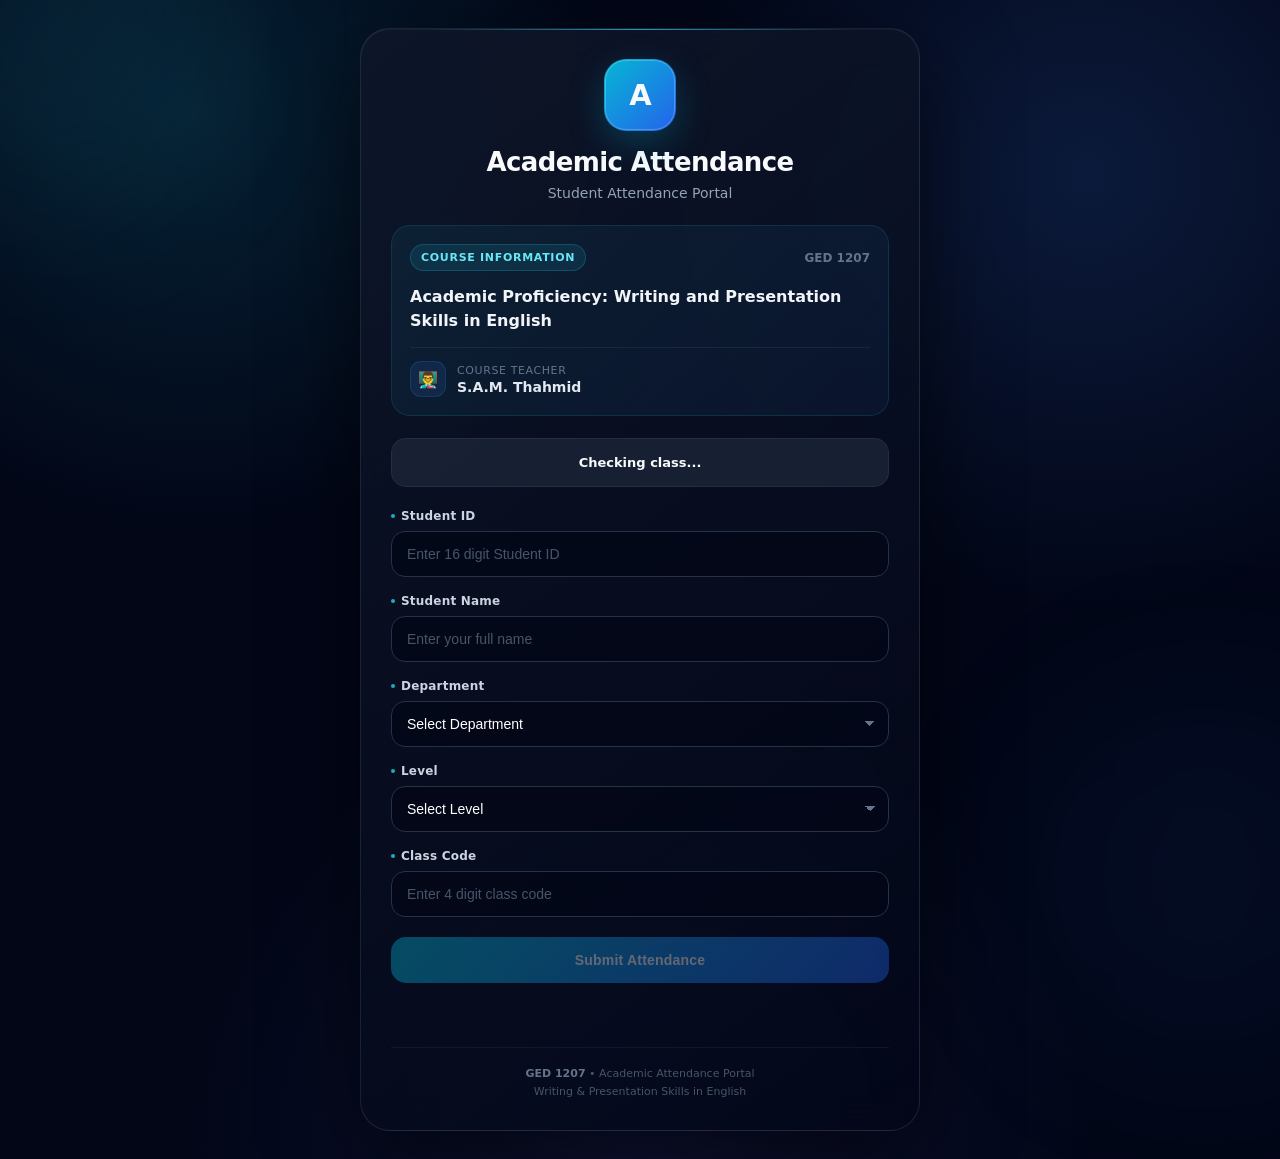
<file: code/index.html>
<!DOCTYPE html>
<html lang="en">
<head>

<meta charset="UTF-8">
<meta name="viewport" content="width=device-width, initial-scale=1.0">

<title>GED 1207</title>

<link rel="stylesheet" href="style/index.css">

</head>


<body>

<div class="container">

<main class="card">




<div class="brand">

    <div class="logo">
        A
    </div>

    <h1>
        Academic Attendance
    </h1>

    <div class="subtitle">
        Student Attendance Portal
    </div>

</div>




<section class="course-box">

    <div class="course-top">

        <span class="course-badge">Course Information </span>

        <span class="course-code"> GED 1207</span>

    </div>


    <div class="course-title">

        Academic Proficiency:
        Writing and Presentation
        Skills in English

    </div>


    <div class="teacher">

        <div class="teacher-icon">
            👨‍🏫
        </div>

        <div>

            <div class="teacher-label">
                Course Teacher
            </div>

            <div class="teacher-name">
                S.A.M. Thahmid
            </div>

        </div>

    </div>

</section>



<div id="status" class="status">

    Checking class...

</div>



<form id="attendanceForm" class="form-section">




<div class="field">

    <label>
        Student ID
    </label>

    <input id="studentId" type="text" inputmode="numeric"  maxlength="16"
        placeholder="Enter 16 digit Student ID"
        required
    >

</div>


<!-- NAME -->

<div class="field">

    <label>
        Student Name
    </label>

    <input
        id="studentName"
        type="text"
        maxlength="100"
        placeholder="Enter your full name"
        required
    >

</div>


<!-- DEPARTMENT -->

<div class="field">

    <label>
        Department
    </label>

    <select
        id="department"
        required
    >

        <option value="">
            Select Department
        </option>

        <option value="CSE">
            CSE
        </option>

        <option value="EEE">
            EEE
        </option>

        <option value="ENGLISH">
            English
        </option>

        <option value="BDPH">
            BDPH
        </option>

        <option value="FASHION DESIGN">
            Fashion Design
        </option>

        <option value="BBA">
            BBA
        </option>

    </select>

</div>


<!-- LEVEL -->

<div class="field">

    <label>
        Level
    </label>

    <select
        id="level"
        required
    >

        <option value="">
            Select Level
        </option>

        <option value="1.1">1.1</option>
        <option value="1.2">1.2</option>
        <option value="2.1">2.1</option>
        <option value="2.2">2.2</option>
        <option value="3.1">3.1</option>
        <option value="3.2">3.2</option>
        <option value="4.1">4.1</option>
        <option value="4.2">4.2</option>

    </select>

</div>


<!-- CLASS CODE -->

<div class="field">

    <label>
        Class Code
    </label>

<input id="classCode" type="text"inputmode="numeric" maxlength="4" placeholder="Enter 4 digit class code" required >

</div>


<!-- SUBMIT -->

<button id="submitBtn" type="submit" disabled>
    Submit Attendance
</button>

</form>
<div id="message" class="message"></div>

<div class="footer">

    <strong>GED 1207</strong>
    • Academic Attendance Portal

    <br>

    Writing & Presentation Skills in English

</div>


</main>

</div>


<script type="module" src="script/index.js"></script>

</body>
</html>
</file>
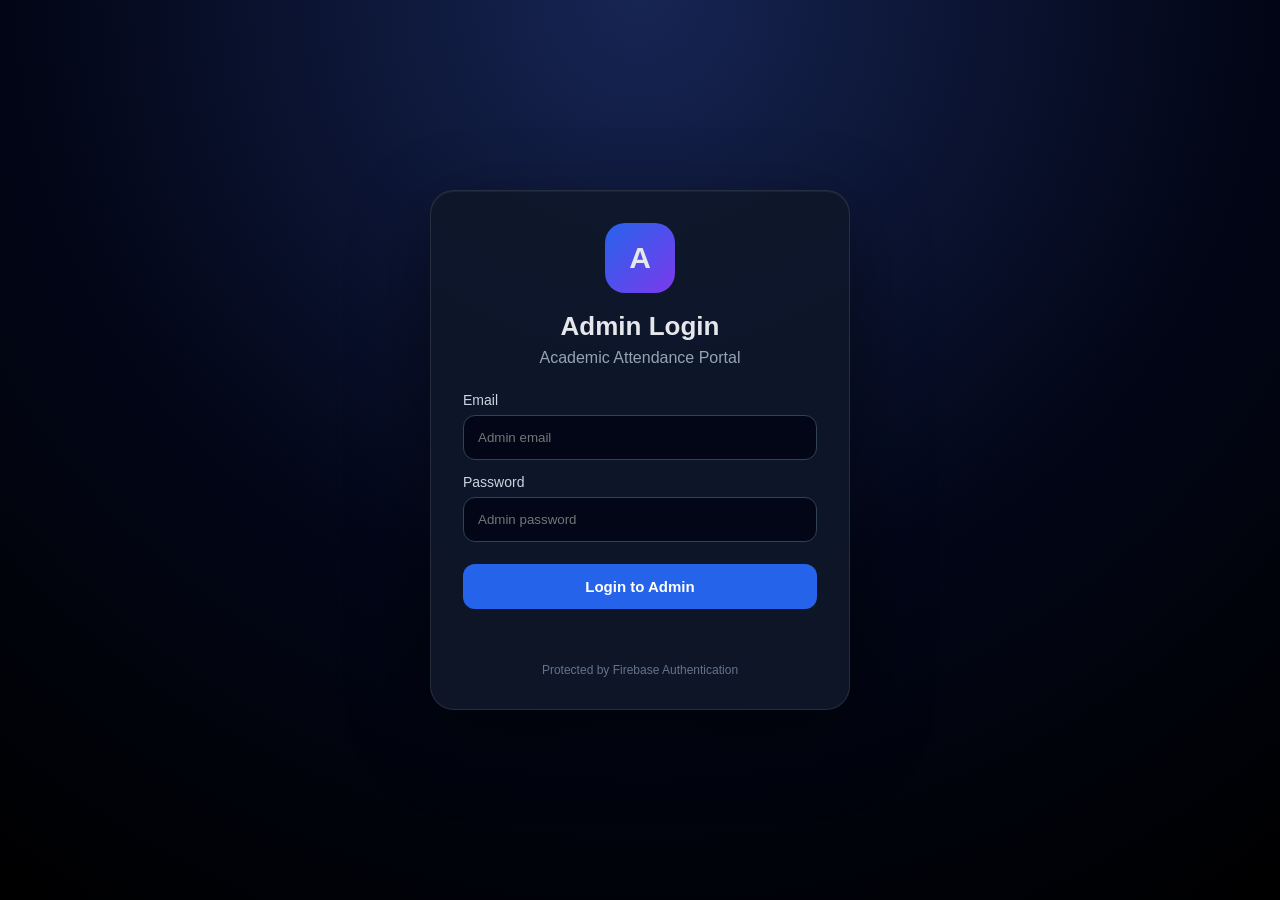
<file: code/admin.html>
<!DOCTYPE html>
<html lang="en">
<head>

<meta charset="UTF-8">
<meta name="viewport" content="width=device-width, initial-scale=1.0">

<title>Academic Attendance Admin</title>

<link rel="stylesheet" href="style/admin.css">

</head>

<body>


<!-- =====================================================
     LOGIN SCREEN
===================================================== -->

<div id="loginScreen">

    <div class="loginBox">

        <div class="loginLogo">
            A
        </div>

        <h1>Admin Login</h1>

        <p>
            Academic Attendance Portal
        </p>


        <div class="loginInput">

            <label>
                Email
            </label>

            <input
                id="loginEmail"
                type="email"
                autocomplete="username"
                placeholder="Admin email"
            >

        </div>


        <div class="loginInput">

            <label>
                Password
            </label>

            <input
                id="loginPassword"
                type="password"
                autocomplete="current-password"
                placeholder="Admin password"
            >

        </div>


        <button
            id="loginButton"
            class="loginButton"
        >
            Login to Admin
        </button>


        <div
            id="loginError"
            class="loginError"
        ></div>


        <div class="loginFooter">

            Protected by Firebase Authentication

        </div>

    </div>

</div>



<!-- =====================================================
     ADMIN APP
===================================================== -->

<div
    id="adminApp"
>

<div class="container">


<header class="header">

    <div class="brand">

        <h1>
            Academic Attendance Admin
        </h1>

        <p>
            Attendance Management Dashboard
        </p>

    </div>


    <div class="headerActions">

        <div
            id="liveStatus"
            class="live closed"
        >
            ● CLASS CLOSED
        </div>

        <button
            id="logoutButton"
            class="logoutBtn"
        >
            Logout
        </button>

    </div>

</header>



<!-- =================================================
     STATS
================================================= -->

<div class="grid">

    <div class="stat">

        <small>
            Total Students Present
        </small>

        <strong id="studentCount">
            0
        </strong>

    </div>


    <div class="stat">

        <small>
            Total Class
        </small>

        <strong id="totalClassDisplay">
            0
        </strong>

    </div>


    <div class="stat">

        <small>
            Current Class Code
        </small>

        <strong id="codeDisplay">
            ----
        </strong>

    </div>


    <div class="stat">

        <small>
            Active Students Today
        </small>

        <strong id="todayCount">
            0
        </strong>

    </div>

</div>



<!-- =================================================
     CLASS CONTROL
================================================= -->

<div class="card">

    <h2>
        Class Control
    </h2>


    <div class="controls">

        <input
            id="classCode"
            type="text"
            maxlength="4"
            inputmode="numeric"
            placeholder="4 digit class code"
        >


        <input
            id="totalClasses"
            type="number"
            min="1"
            max="1000"
            placeholder="Total class"
        >


        <button
            id="saveSettings"
        >
            Save Settings
        </button>


        <button
            id="startClass"
            class="green"
        >
            Start Present
        </button>

    </div>


    <div
        class="controls"
        style="margin-top:12px;"
    >

        <button
            id="offClass"
            class="red"
        >
            Class OFF
        </button>


        <button
            id="syncSheets"
            class="gray"
        >
            Sync Google Sheets
        </button>

    </div>


    <div
        id="classInfo"
        class="info"
    >
        Loading...
    </div>


    <div
        id="message"
        class="message"
    ></div>

</div>



<!-- =================================================
     FILTER
================================================= -->

<div class="card">

    <h2>
        Attendance Records
    </h2>


    <div class="controls">

        <select id="departmentFilter">

            <option value="ALL">
                All Departments
            </option>

            <option value="CSE">
                CSE
            </option>

            <option value="EEE">
                EEE
            </option>

            <option value="ENGLISH">
                English
            </option>

            <option value="BDPH">
                BDPH
            </option>

            <option value="FASHION DESIGN">
                Fashion Design
            </option>

            <option value="BBA">
                 BBA
            </option>
        </select>


        <select id="levelFilter">

            <option value="ALL">
                All Levels
            </option>

            <option value="1.1">1.1</option>
            <option value="1.2">1.2</option>
            <option value="2.1">2.1</option>
            <option value="2.2">2.2</option>
            <option value="3.1">3.1</option>
            <option value="3.2">3.2</option>
            <option value="4.1">4.1</option>
            <option value="4.2">4.2</option>

        </select>


        <input
            id="dateFilter"
            type="date"
        >


        <button
            id="clearFilter"
            class="gray"
        >
            Clear Filter
        </button>

    </div>


    <div class="tableWrap">

        <table>

            <thead>

                <tr>

                    <th>
                        Student ID
                    </th>

                    <th>
                        Name
                    </th>

                    <th>
                        Department
                    </th>

                    <th>
                        Level
                    </th>

                    <th>
                        Present
                    </th>

                    <th>
                        Total
                    </th>

                    <th>
                        Absent
                    </th>

                    <th>
                        Attendance %
                    </th>

                    <th>
                        Mark / 10
                    </th>

                    <th>
                        Last Present
                    </th>

                </tr>

            </thead>


            <tbody id="attendanceTable">

            </tbody>

        </table>

    </div>

</div>


</div>

</div>



<script type="module" src="script/admin.js"></script>

</body>
</html>
</file>
<file: code/style/index.css>
/*=============================
=======student portal css======
===============================*/

*{
    box-sizing:border-box;
    margin:0;
    padding:0;
}

:root{
    --bg:#020617;
    --card:rgba(15,23,42,.78);
    --card2:rgba(30,41,59,.42);
    --border:rgba(148,163,184,.16);
    --text:#f8fafc;
    --muted:#94a3b8;
    --cyan:#22d3ee;
    --blue:#3b82f6;
    --green:#4ade80;
    --red:#f87171;
}

body{
    min-height:100vh;

    font-family:
        Inter,
        ui-sans-serif,
        system-ui,
        -apple-system,
        BlinkMacSystemFont,
        "Segoe UI",
        sans-serif;

    color:var(--text);

    background:
        radial-gradient( circle at 15% 10%, rgba(34,211,238,.13),transparent 28% ),
        radial-gradient( circle at 85% 15%, rgba(59,130,246,.16), transparent 30% ),
        radial-gradient( circle at 50% 100%,rgba(99,102,241,.12),  transparent 35% ),  #020617;
    display:flex;
    justify-content:center;
    align-items:center;
    padding:28px 16px;
}


body::before{
    content:"";
    position:fixed;
    width:320px;
    height:320px;
    border-radius:50%;
    background:  rgba(34,211,238,.06);
    filter:blur(80px);
    top:-120px;
    left:-100px;
    pointer-events:none;
}

body::after{
    content:"";
    position:fixed;
    width:350px;
    height:350px;
    border-radius:50%;
    background: rgba(59,130,246,.06);
    filter:blur(90px);
    bottom:-150px;
    right:-100px;
    pointer-events:none;
}

.container{
    width:100%;
    max-width:560px;
    position:relative;
    z-index:2;
}


.card{
    position:relative;
    background: linear-gradient( 145deg, rgba(15,23,42,.88), rgba(2,6,23,.82)  );
    border: 1px solid var(--border);
    border-radius:30px;
    padding:30px;
    box-shadow: 0 30px 90px rgba(0,0,0,.55), inset 0 1px 0 rgba(255,255,255,.04);
    backdrop-filter:blur(22px);
    -webkit-backdrop-filter:blur(22px);
    overflow:hidden;
}

.card::before{
    content:"";
    position:absolute;
    top:0;
    left:12%;
    right:12%;
    height:1px;
    background:linear-gradient( 90deg, transparent, rgba(34,211,238,.7),  transparent );
}


.brand{
    text-align:center;
    margin-bottom:24px;
}

.logo{
    width:72px;
    height:72px;
    margin:0 auto 16px;
    border-radius:22px;
    display:flex;
    align-items:center;
    justify-content:center;
    background:  linear-gradient( 135deg,  #06b6d4,  #2563eb );
    box-shadow: 0 12px 35px rgba(6,182,212,.25);
    font-size:29px;
    font-weight:900;
    letter-spacing:-1px;
    position:relative;
}

.logo::after{
    content:"";
    position:absolute;
    inset:1px;
    border-radius:21px;
    border:  1px solid rgba(255,255,255,.22);
}

.brand h1{
    font-size:26px;
    line-height:1.2;
    font-weight:800;
    letter-spacing:-.6px;
}

.subtitle{
    color:var(--muted);
    font-size:14px;
    margin-top:7px;
}


.course-box{
    margin:22px 0;
    padding:18px;
    border-radius:19px;
    background:   linear-gradient(  135deg,  rgba(34,211,238,.07),   rgba(59,130,246,.06) );
    border:  1px solid rgba(34,211,238,.13);
}

.course-top{
    display:flex;
    align-items:center;
    justify-content:space-between;
    gap:10px;
    margin-bottom:14px;
}

.course-badge{
    display:inline-flex;
    align-items:center;
    padding:6px 10px;
    border-radius:999px;
    background: rgba(34,211,238,.1);
    border: 1px solid rgba(34,211,238,.2);
    color:#67e8f9;
    font-size:11px;
    font-weight:800;
    letter-spacing:.7px;
    text-transform:uppercase;
}

.course-code{
    font-size:12px;
    color:#64748b;
    font-weight:700;
}

.course-title{
    font-size:16px;
    line-height:1.5;
    font-weight:700;
    color:#f1f5f9;
    margin-bottom:14px;
}

.teacher{
    display:flex;
    align-items:center;
    gap:11px;
    padding-top:13px;
    border-top: 1px solid rgba(148,163,184,.1);
}

.teacher-icon{
    width:36px;
    height:36px;
    border-radius:11px;
    display:flex;
    align-items:center;
    justify-content:center;
    background: rgba(59,130,246,.12);
    border:  1px solid rgba(59,130,246,.18);
    font-size:16px;
}

.teacher-label{
    font-size:11px;
    color:#64748b;
    margin-bottom:2px;
    text-transform:uppercase;
    letter-spacing:.6px;
}

.teacher-name{
    font-size:14px;
    font-weight:700;
    color:#e2e8f0;
}


.status{
    display:flex;
    align-items:center;
    justify-content:center;
    gap:9px;
    min-height:49px;
    padding:12px 15px;
    border-radius:15px;
    text-align:center;
    margin-bottom:22px;
    background:  rgba(30,41,59,.7);
    border:  1px solid rgba(148,163,184,.1);
    font-size:13px;
    font-weight:750;
    transition:.25s ease;
}

.status.open{
    background:  rgba(22,163,74,.09);
    color:var(--green);
    border-color:   rgba(74,222,128,.18);
    box-shadow: inset 0 0 20px rgba(74,222,128,.025);
}

.status.closed{
    background: rgba(220,38,38,.08);
    color:var(--red);
    border-color:  rgba(248,113,113,.15);
}


.form-section{
    margin-top:4px;
}

.field{
    margin-bottom:17px;
}

label{
    display:flex;
    align-items:center;
    gap:6px;
    font-size:12px;
    font-weight:700;
    margin-bottom:8px;
    color:#cbd5e1;
    letter-spacing:.2px;
}

label::before{
    content:"";
    width:4px;
    height:4px;
    border-radius:50%;
    background:var(--cyan); 
    opacity:.8;
}

input,
select{
    width:100%;
    padding:14px 15px;
    border-radius:14px;
    border:  1px solid #253247;
    background:  rgba(2,6,23,.72);
    color:white;
    outline:none;
    font-size:14px;
    transition:
        border-color .2s ease,
        box-shadow .2s ease,
        background .2s ease;

    appearance:none;
    -webkit-appearance:none;
}

input::placeholder{
    color:#475569;
}

input:hover,
select:hover{
    border-color:#334155;
}

input:focus,
select:focus{
    border-color: rgba(34,211,238,.65);
    background:  rgba(2,6,23,.9);
    box-shadow:0 0 0 3px rgba(34,211,238,.07);
}

select{
    cursor:pointer;
    background-image:  linear-gradient( 45deg, transparent 50%,  #64748b 50% ), linear-gradient( 135deg,  #64748b 50%, transparent 50% );
    
    background-position: calc(100% - 18px) 19px, calc(100% - 13px) 19px;
    background-size: 5px 5px,  5px 5px;
    background-repeat:no-repeat;
}

select option{
    background:#0f172a;
    color:white;
}



button{
        width:100%;
        padding:15px 18px;
        margin-top:3px;
        border:none;
        border-radius:15px;
        background:  linear-gradient( 135deg, #06b6d4, #2563eb );
        color:white;
        font-size:14px;
        font-weight:800;
        letter-spacing:.2px;
        cursor:pointer;
        box-shadow:0 12px 28px rgba(37,99,235,.22);
        transition:
                transform .2s ease,
                box-shadow .2s ease,
                opacity .2s ease;
}

button:hover:not(:disabled){
    transform:translateY(-1px);
    box-shadow:0 16px 35px rgba(37,99,235,.3);
}

button:active:not(:disabled){
    transform:translateY(0);
}

button:disabled{
    opacity:.38;

    cursor:not-allowed;

    box-shadow:none;
}



.message{
    margin-top:17px;

    text-align:center;

    min-height:22px;

    font-size:13px;

    font-weight:600;

    line-height:1.5;

    transition:.2s ease;
}



.footer{
    margin-top:25px;

    padding-top:17px;

    border-top: 1px solid rgba(148,163,184,.08);

    text-align:center;

    color:#475569;

    font-size:11px;

    line-height:1.6;
}

.footer strong{
    color:#64748b;
}



@media(max-width:480px){

    body{
        padding:16px 11px;
    }

    .card{
        padding:22px 18px;

        border-radius:24px;
    }

    .logo{
        width:64px;
        height:64px;

        border-radius:19px;

        font-size:25px;
    }

    .brand h1{
        font-size:23px;
    }

    .course-box{
        padding:15px;
    }

    .course-title{
        font-size:14px;
    }

    input,
    select{
        padding:13px 14px;
    }

}



@media(max-width:350px){

    .card{
        padding:19px 14px;
    }

    .brand h1{
        font-size:21px;
    }

    .course-top{
        flex-direction:column;

        align-items:flex-start;
    }

}
</file>
<file: code/style/admin.css>
*{
    box-sizing:border-box;
    margin:0;
    padding:0;
}

body{
    min-height:100vh;
    font-family:Arial,sans-serif;
    background:
        radial-gradient(circle at top,#172554,#020617 55%,#000);
    color:#e5e7eb;
    padding:20px;
}


#loginScreen{
    min-height:calc(100vh - 40px);
    display:flex;
    justify-content:center;
    align-items:center;
}

.loginBox{
    width:100%;
    max-width:420px;
    padding:32px;
    border-radius:24px;

    background:rgba(15,23,42,.92);
    border:1px solid rgba(255,255,255,.1);

    box-shadow:
        0 25px 80px rgba(0,0,0,.45),
        inset 0 1px rgba(255,255,255,.05);
}

.loginLogo{
    width:70px;
    height:70px;
    margin:0 auto 18px;

    display:flex;
    justify-content:center;
    align-items:center;

    border-radius:20px;

    background:
        linear-gradient(
            135deg,
            #2563eb,
            #7c3aed
        );

    font-size:30px;
    font-weight:bold;
}

.loginBox h1{
    text-align:center;
    font-size:26px;
}

.loginBox p{
    text-align:center;
    color:#94a3b8;
    margin-top:7px;
    margin-bottom:25px;
}

.loginInput{
    margin-bottom:14px;
}

.loginInput label{
    display:block;
    color:#cbd5e1;
    margin-bottom:7px;
    font-size:14px;
}

.loginInput input{
    width:100%;
    padding:14px;

    border-radius:12px;
    border:1px solid #334155;

    background:#020617;
    color:white;

    outline:none;
}

.loginInput input:focus{
    border-color:#3b82f6;
    box-shadow:0 0 0 3px rgba(59,130,246,.12);
}

.loginButton{
    width:100%;
    margin-top:8px;
    padding:14px;

    border:0;
    border-radius:12px;

    cursor:pointer;

    background:#2563eb;
    color:white;

    font-weight:bold;
    font-size:15px;
}

.loginButton:hover{
    opacity:.9;
}

.loginError{
    min-height:20px;
    margin-top:14px;

    text-align:center;
    color:#f87171;
    font-size:14px;
}

.loginFooter{
    text-align:center;
    color:#64748b;
    font-size:12px;
    margin-top:20px;
}



#adminApp{
    display:none;
}

.container{
    width:100%;
    max-width:1250px;
    margin:auto;
}

.header{
    display:flex;
    justify-content:space-between;
    align-items:center;
    gap:20px;
    margin-bottom:22px;
    flex-wrap:wrap;
}

.brand h1{
    font-size:28px;
}

.brand p{
    color:#94a3b8;
    margin-top:5px;
}

.headerActions{
    display:flex;
    align-items:center;
    gap:10px;
    flex-wrap:wrap;
}

.live{
    padding:12px 18px;
    border-radius:12px;
    background:#1e293b;
    font-weight:bold;
}

.live.open{
    color:#4ade80;
}

.live.closed{
    color:#f87171;
}

.logoutBtn{
    background:#7f1d1d;
    padding:12px 16px;
}




.grid{
    display:grid;
    grid-template-columns:
        repeat(4,minmax(0,1fr));
    gap:15px;
    margin-bottom:20px;
}

.stat{
    background:rgba(15,23,42,.85);
    border:1px solid rgba(255,255,255,.08);
    border-radius:18px;
    padding:20px;
}

.stat small{
    color:#94a3b8;
}

.stat strong{
    display:block;
    margin-top:8px;
    font-size:27px;
}



.card{
    background:rgba(15,23,42,.9);
    border:1px solid rgba(255,255,255,.08);
    border-radius:20px;
    padding:22px;
    margin-bottom:20px;
    overflow:hidden;
}

.card h2{
    margin-bottom:17px;
}



.controls{
    display:grid;
    grid-template-columns:
        repeat(4,minmax(0,1fr));
    gap:12px;
}

input,
select{
    width:100%;
    padding:13px;

    border-radius:10px;
    border:1px solid #334155;

    background:#020617;
    color:white;

    outline:none;
}

input:focus,
select:focus{
    border-color:#3b82f6;
}

button{
    padding:13px 18px;

    border:0;
    border-radius:10px;

    cursor:pointer;

    font-weight:bold;
    color:white;

    background:#2563eb;
}

button:hover{
    opacity:.9;
}

button.green{
    background:#16a34a;
}

button.red{
    background:#dc2626;
}

button.gray{
    background:#475569;
}


/* =====================================================
   INFO
===================================================== */

.info{
    margin-top:16px;
    padding:14px;

    border-radius:12px;

    background:#020617;
    color:#cbd5e1;
}

.message{
    margin-top:15px;
    color:#4ade80;
}


/* =====================================================
   TABLE
===================================================== */

.tableWrap{
    width:100%;
    overflow:auto;
    margin-top:18px;
}

table{
    width:100%;
    min-width:1000px;
    border-collapse:collapse;
}

th,
td{
    padding:12px;
    border-bottom:1px solid #1e293b;
    text-align:left;
}

th{
    background:#020617;
    color:#94a3b8;
}

.mark{
    font-weight:bold;
    color:#4ade80;
}


/* =====================================================
   RESPONSIVE
===================================================== */

@media(max-width:900px){

    .grid{
        grid-template-columns:
            repeat(2,1fr);
    }

    .controls{
        grid-template-columns:
            repeat(2,1fr);
    }

}

@media(max-width:600px){

    body{
        padding:10px;
    }

    #loginScreen{
        min-height:calc(100vh - 20px);
    }

    .loginBox{
        padding:24px 18px;
    }

    .grid,
    .controls{
        grid-template-columns:1fr;
    }

    .brand h1{
        font-size:22px;
    }

    .headerActions{
        width:100%;
    }

    .live,
    .logoutBtn{
        width:100%;
        text-align:center;
    }

}
</file>
